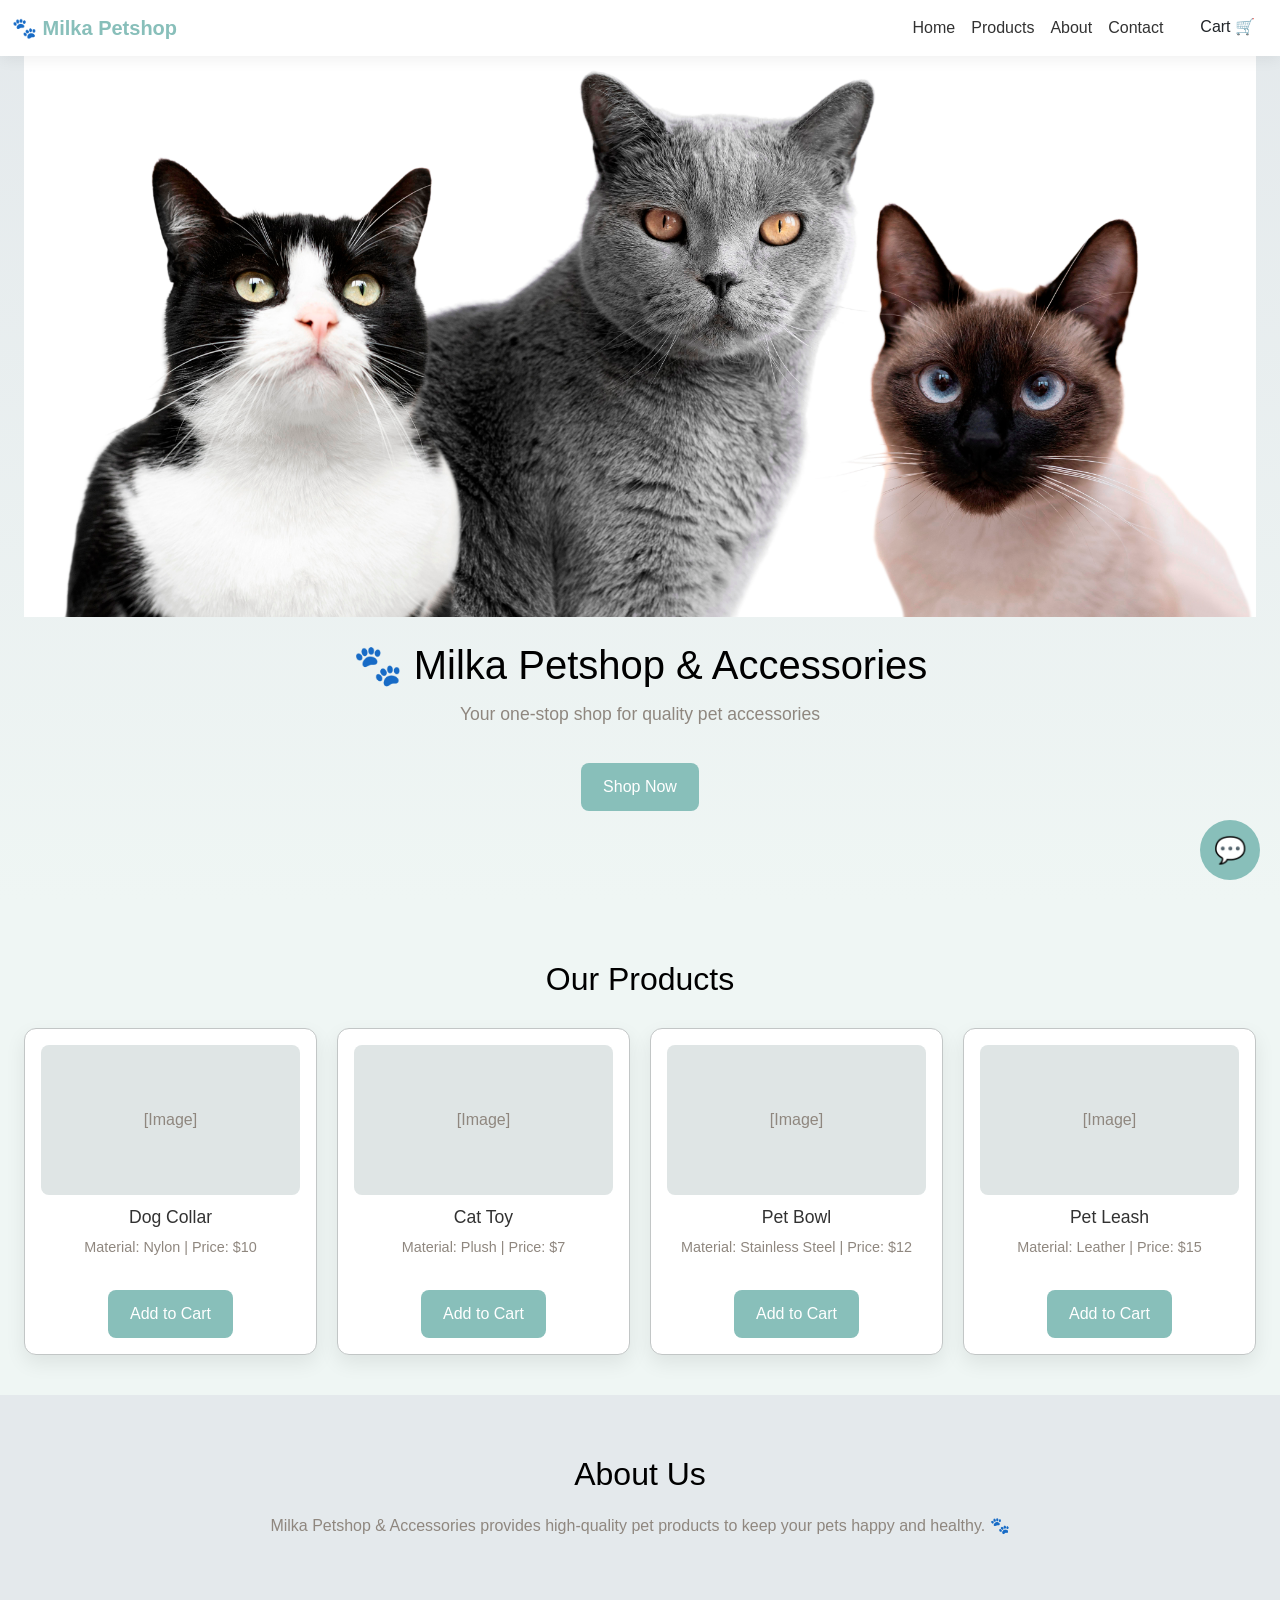
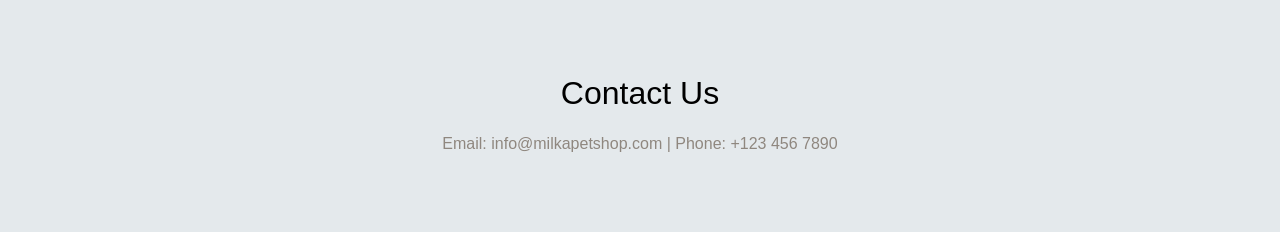
<file: index.html>
<!DOCTYPE html>
<html lang="en">
<head>
  <meta charset="UTF-8" />
    <meta name="viewport" content="width=device-width, initial-scale=1.0">
  <title>Milka Petshop & Accessories</title>
  <link rel="stylesheet" href="style.css" />
    <link href="https://cdn.jsdelivr.net/npm/bootstrap@5.3.3/dist/css/bootstrap.min.css" rel="stylesheet">

</head>
<script src="https://cdn.jsdelivr.net/npm/bootstrap@5.3.3/dist/js/bootstrap.bundle.min.js"></script>
<body>

<nav class="navbar navbar-expand-lg fixed-top">
  <div class="container-fluid">

    <!-- Logo -->
    <a class="navbar-brand fw-bold" href="#">
      🐾 Milka Petshop
    </a>

    <!-- Hamburger -->
    <button
      class="navbar-toggler"
      type="button"
      data-bs-toggle="collapse"
      data-bs-target="#mainNavbar"
    >
      <span class="navbar-toggler-icon"></span>
    </button>

    <!-- Links -->
    <div class="collapse navbar-collapse" id="mainNavbar">
      <ul class="navbar-nav ms-auto mb-2 mb-lg-0">

        <li class="nav-item">
          <a class="nav-link" href="#landing">Home</a>
        </li>

        <li class="nav-item">
          <a class="nav-link" href="#products">Products</a>
        </li>

        <li class="nav-item">
          <a class="nav-link" href="#about">About</a>
        </li>

        <li class="nav-item">
          <a class="nav-link" href="#contact">Contact</a>
        </li>

        <li class="nav-item ms-lg-3">
          <button class="btn cart-btn">Cart 🛒</button>
        </li>

      </ul>
    </div>
  </div>
</nav>


<script>
  const btn = document.getElementById('menu-btn');
  const menu = document.getElementById('mobile-menu');

  btn.addEventListener('click', () => {
    menu.classList.toggle('hidden'); // toggles mobile menu
  });
</script>



  <section class="landing">
    <img src="cat.jpg" alt="Milka Petshop Banner" class="landing-image">
    <h1 >🐾 Milka Petshop & Accessories</h1>
    <p>Your one-stop shop for quality pet accessories</p>
    <button class="shop-btn">Shop Now</button>
  </section>

  <section id="products" class="products">
    <h2>Our Products</h2>
    <div class="product-grid">
      <div class="product-card">
        <div class="product-image">[Image]</div>
        <h3>Dog Collar</h3>
        <p>Material: Nylon | Price: $10</p>
        <button class="shop-btn">Add to Cart</button>
      </div>

      <div class="product-card">
        <div class="product-image">[Image]</div>
        <h3>Cat Toy</h3>
        <p>Material: Plush | Price: $7</p>
        <button class="shop-btn">Add to Cart</button>
      </div>

           <div class="product-card">
        <div class="product-image">[Image]</div>
        <h3>Pet Bowl</h3>
        <p>Material: Stainless Steel | Price: $12</p>
        <button class="shop-btn">Add to Cart</button>
      </div>

      <div class="product-card">
        <div class="product-image">[Image]</div>
        <h3>Pet Leash</h3>
        <p>Material: Leather | Price: $15</p>
        <button class="shop-btn">Add to Cart</button>
      </div>
    </div>
  </section>


    <section id="about" class="about">
    <h2>About Us</h2>
    <p>Milka Petshop & Accessories provides high-quality pet products to keep your pets happy and healthy. 🐾</p>
  </section>


    <section id="contact" class="contact">
    <h2>Contact Us</h2>
    <p>Email: info@milkapetshop.com | Phone: +123 456 7890</p>
  </section>

  

  <button class="chat-float-btn" onclick="toggleChat()">💬</button>

  <!-- CHATBOX -->
  <div class="chat-container" id="chatContainer">
    <div class="chat-header">
      🐾 Milka Petshop
      <button class="close-btn" onclick="toggleChat()">✖</button>
    </div>

    <div id="chat" class="chat-box">
      <div class="bot-msg">
        👋 Welcome to <b>Milka Petshop & Accessories</b>!<br>
        How can I help you today?
      </div>
    </div>

    <div class="quick-actions">
      <button onclick="sendQuick('products')">🛍 Products</button>
      <button onclick="sendQuick('price')">💰 Prices</button>
      <button onclick="sendQuick('materials')">📦 Materials</button>
      <button onclick="sendQuick('contact')">📞 Contact</button>
    </div>

    <div class="chat-input">
      <input id="msg" placeholder="Type your question..." />
      <button onclick="sendMessage()">Send</button>
    </div>
  </div>

  <script src="script.js"></script>
</body>
</html>
</file>
<file: style.css>
* {
  margin: 0;
  padding: 0;
  box-sizing: border-box;
  font-family: Arial, sans-serif;
}

:root {
  --bg-main: #EFF6F4;
  --bg-soft: #E4E9EC;
  --bg-muted: #DFE5E5;

  --primary: #88BFBA;
  --primary-dark: #859A9E;

  --text-main: #000000;
  --text-dark: #323232;
  --text-muted: #8F877F;

  --border-light: #C2C6C6;
  --surface: #ffffff;
}

html, body {
  height: 100%;
  background: var(--bg-main);
  color: var(--text-dark);
}

/* =========================
   NAVBAR
========================= */
.navbar {
  background: var(--surface) !important;
  box-shadow: 0 4px 14px rgba(0,0,0,0.06);
}

.navbar-brand {
  color: var(--primary) !important;
}

.nav-link {
  color: var(--text-dark) !important;
  font-weight: 500;
}

.nav-link:hover {
  color: var(--primary) !important;
}

.navbar-toggler {
  border: none;
}

.navbar-toggler-icon {
  filter: brightness(0.3);
}
/* =========================
   LANDING PAGE
========================= */
.landing {
  min-height: 100vh;
  padding: 120px 24px 24px 24px;
  display: flex;
  flex-direction: column;
  justify-content: center;
  align-items: center;
  text-align: center;
  background: linear-gradient(180deg, var(--bg-soft), var(--bg-main));
}

.landing img{
  width: 100%;
  margin-bottom: 24px;
  margin-top: -800px;
}

.landing h1 {
  font-size: 2.5rem;
  margin-bottom: 12px;
  color: var(--text-main);
}

.landing p {
  font-size: 1.1rem;
  color: var(--text-muted);
}

.shop-btn {
  margin-top: 20px;
  padding: 12px 22px;
  background: var(--primary);
  color: #fff;
  border: none;
  border-radius: 8px;
  font-size: 1rem;
  cursor: pointer;
  transition: background 0.3s;
}

.shop-btn:hover {
  background: var(--primary-dark);
}

/* =========================
   PRODUCTS SECTION
========================= */
.products {
  padding: 60px 24px 40px 24px;
  text-align: center;
}

.products h2 {
  font-size: 2rem;
  margin-bottom: 30px;
  color: var(--text-main);
}

.product-grid {
  display: grid;
  grid-template-columns: repeat(auto-fit, minmax(200px, 1fr));
  gap: 20px;
}

.product-card {
  background: var(--surface);
  border-radius: 12px;
  padding: 16px;
  border: 1px solid var(--border-light);
  box-shadow: 0 8px 20px rgba(0,0,0,0.08);
  transition: transform 0.3s, box-shadow 0.3s;
}

.product-card:hover {
  transform: translateY(-4px);
  box-shadow: 0 12px 25px rgba(0,0,0,0.12);
}

.product-card .product-image {
  background: var(--bg-muted);
  height: 150px;
  border-radius: 8px;
  margin-bottom: 12px;
  display: flex;
  justify-content: center;
  align-items: center;
  color: var(--text-muted);
}

.product-card h3 {
  margin-bottom: 8px;
  font-size: 1.1rem;
  color: var(--text-dark);
}

.product-card p {
  font-size: 0.9rem;
  color: var(--text-muted);
  margin-bottom: 12px;
}

/* =========================
   ABOUT & CONTACT
========================= */
.about, .contact {
  padding: 60px 24px;
  text-align: center;
  background: var(--bg-soft);
}

.about h2, .contact h2 {
  font-size: 2rem;
  margin-bottom: 20px;
  color: var(--text-main);
}

.about p, .contact p {
  font-size: 1rem;
  color: var(--text-muted);
}

/* =========================
   FLOATING CHAT BUTTON
========================= */
.chat-float-btn {
  position: fixed;
  bottom: 20px;
  right: 20px;
  width: 60px;
  height: 60px;
  border-radius: 50%;
  border: none;
  background: var(--primary);
  color: #fff;
  font-size: 26px;
  cursor: pointer;
  z-index: 1000;
}

/* =========================
   CHAT CONTAINER
========================= */
.chat-container {
  position: fixed;
  bottom: 90px;
  right: 20px;
  width: 360px;
  height: 520px;
  background: var(--surface);
  border-radius: 14px;
  box-shadow: 0 12px 30px rgba(0,0,0,0.2);
  display: none;
  flex-direction: column;
  z-index: 2000;
}

.chat-container.show {
  display: flex;
}

/* CHAT HEADER */
.chat-header {
  background: var(--primary);
  color: #fff;
  padding: 14px 16px;
  font-weight: bold;
  display: flex;
  align-items: center;
  justify-content: space-between;
  border-radius: 14px 14px 0 0;
}

.close-btn {
  background: none;
  border: none;
  color: #fff;
  font-size: 18px;
  cursor: pointer;
}

/* CHAT BODY */
.chat-box {
  flex: 1;
  padding: 14px;
  overflow-y: auto;
}

.bot-msg,
.user-msg {
  max-width: 80%;
  padding: 10px 12px;
  margin-bottom: 10px;
  border-radius: 10px;
  line-height: 1.4;
  font-size: 0.95rem;
}

.bot-msg {
  background: var(--bg-muted);
  color: var(--text-dark);
}

.user-msg {
  background: var(--primary);
  color: #fff;
  margin-left: auto;
}

/* QUICK ACTIONS */
.quick-actions {
  padding: 10px;
  display: flex;
  flex-wrap: wrap;
  gap: 6px;
}

.quick-actions button {
  flex: 1;
  padding: 8px;
  border-radius: 6px;
  border: none;
  background: var(--bg-soft);
  cursor: pointer;
  font-size: 0.85rem;
  color: var(--text-dark);
}

.quick-actions button:hover {
  background: var(--primary);
  color: #fff;
}

/* CHAT INPUT */
.chat-input {
  display: flex;
  padding: 10px;
  border-top: 1px solid var(--border-light);
}

.chat-input input {
  flex: 1;
  padding: 8px;
  border-radius: 6px;
  border: 1px solid var(--border-light);
  font-size: 0.9rem;
}

.chat-input button {
  margin-left: 8px;
  padding: 8px 14px;
  background: var(--primary);
  border: none;
  color: #fff;
  border-radius: 6px;
  cursor: pointer;
}

/* =========================
   MOBILE RESPONSIVE
========================= */
@media (max-width: 700px) {

  .navbar {
    flex-direction: column;
    gap: 10px;
    padding: 12px 16px;
  }

  .nav-links {
    flex-direction: column;
    gap: 8px;
  }

  .landing {
    padding: 140px 16px 24px 16px;
  }

  .product-grid {
    grid-template-columns: 1fr;
  }

  .chat-container {
    inset: 0;
    width: 100%;
    height: 100%;
    border-radius: 0;
    box-shadow: none;
  }

  .chat-header {
    border-radius: 0;
    padding: 16px;
  }

  .chat-float-btn {
    width: 55px;
    height: 55px;
    font-size: 22px;
  }
}
</file>
